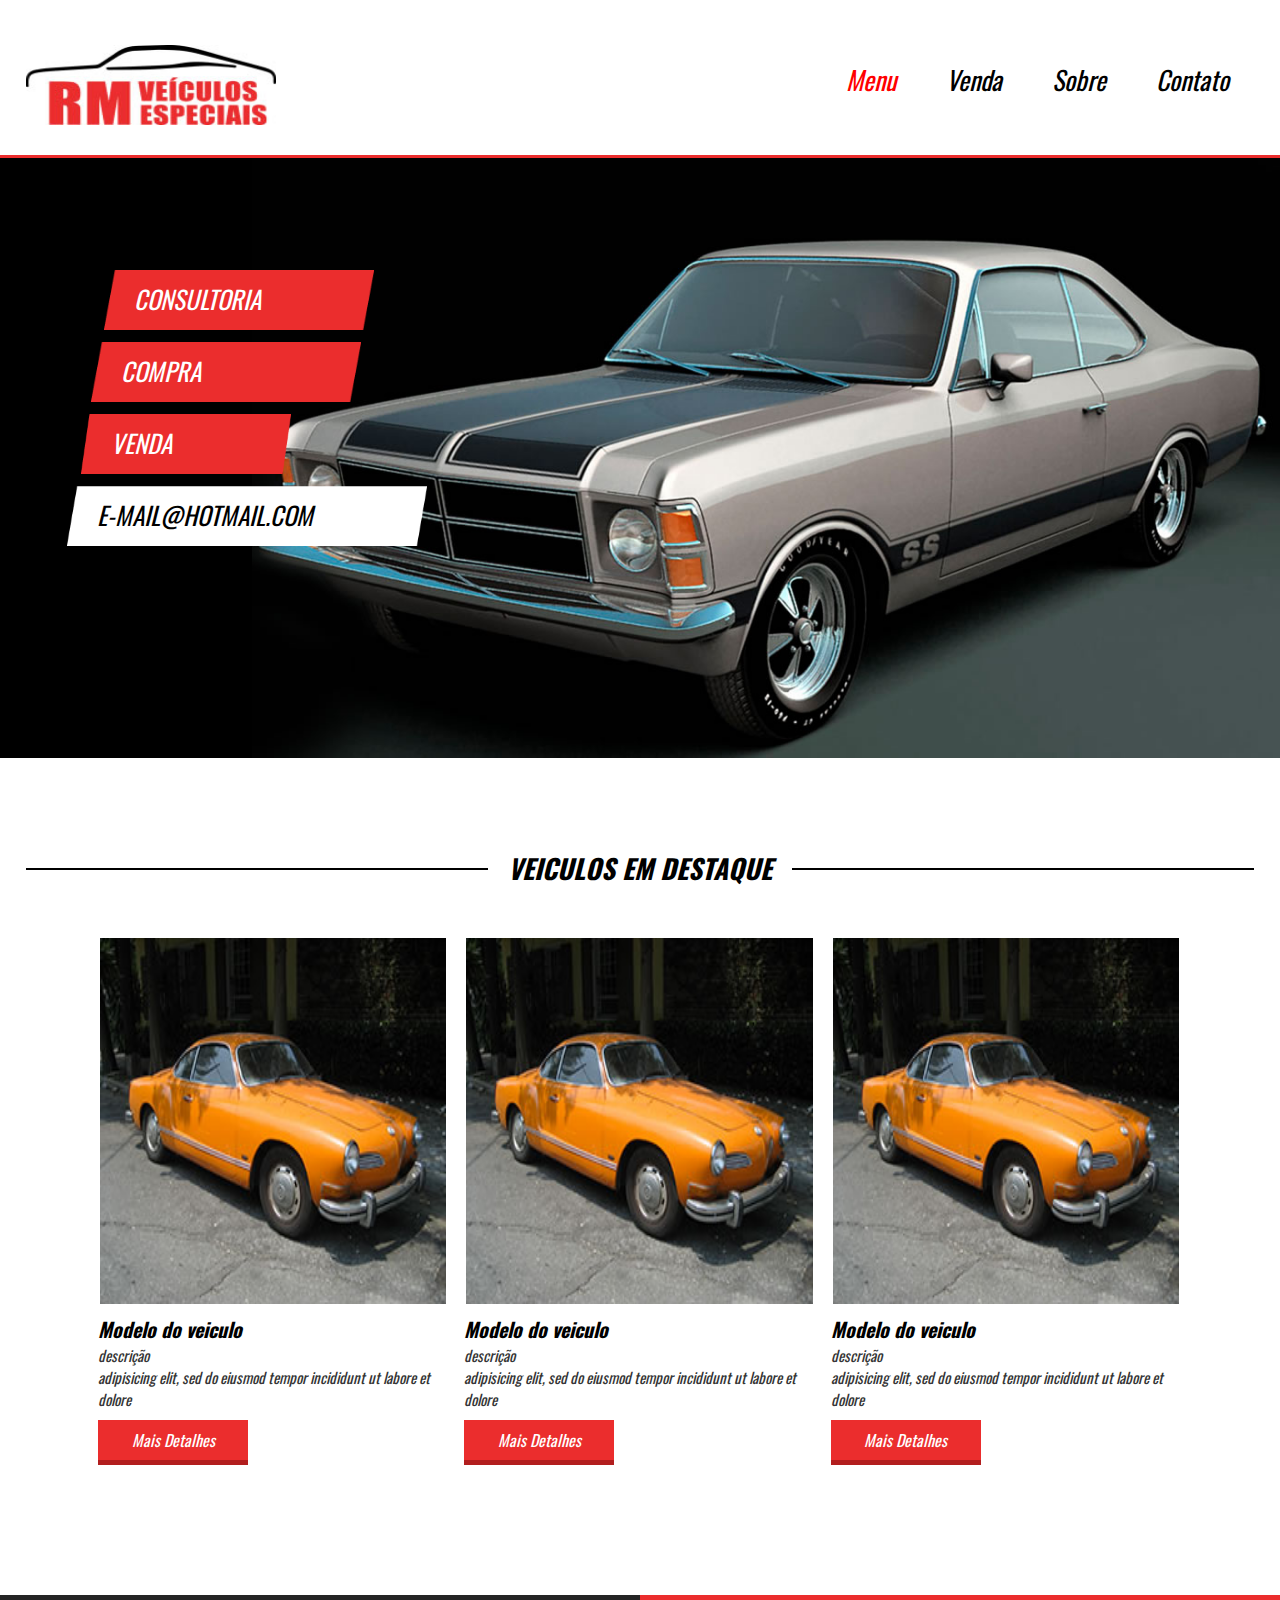
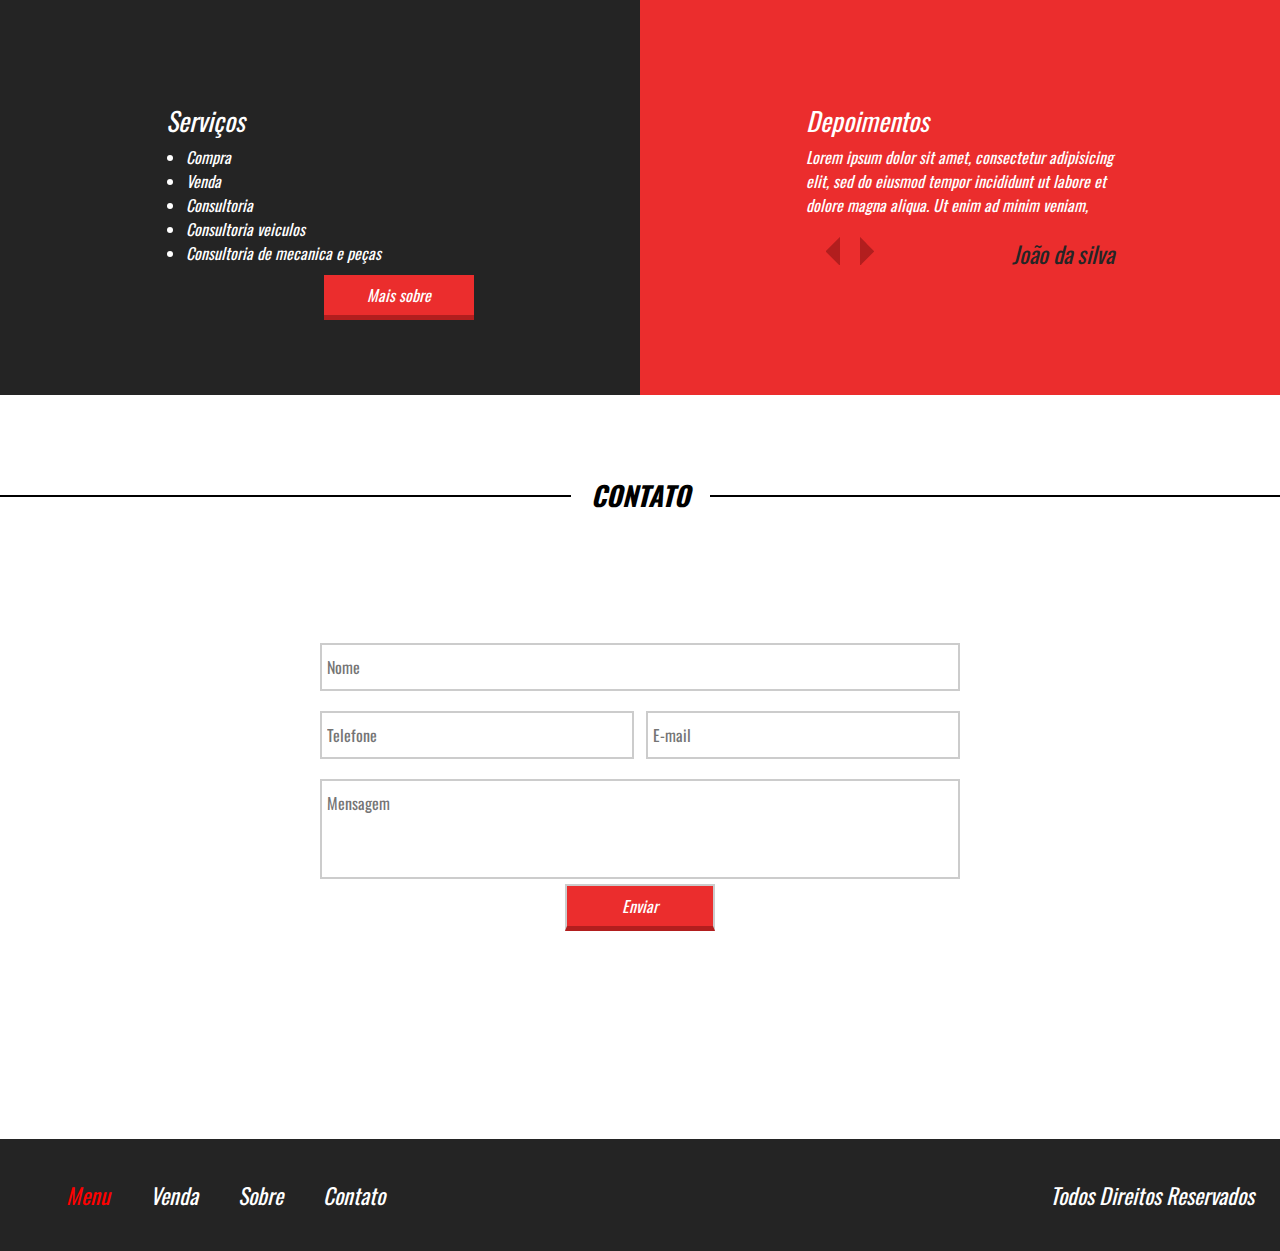
<file: projeto_5/index.html>
<!DOCTYPE html>
<html>
<head>
	<link href="https://fonts.googleapis.com/css2?family=Oswald:wght@400;500&display=swap" rel="stylesheet">
	<meta name="viewport" content="width=device-width, initial-scale=1">
	<link href="css/styler.css" type="text/css" rel="stylesheet">
	<title>Projeto_05</title>
</head>
<body>
	<header>
		<div class="container">
			<div class="logo_img"
		>		<img src="imagens/logo.jpg">
			</div><!--logo_img-->

			<nav class="desktop">
				<ul>
					<li ><a style="color: red;" href="#">Menu</a></li>
					<li><a href="vendas.html"> Venda</a></li>
					<li><a href="#">Sobre</a></li>
					<li><a href="#">Contato</a></li>
				</ul>
			</nav><!--desktop-->

			<nav class="mobile">
				<ul>
					<li ><a style="color: red;" href="#">Menu</a></li>
					<li><a href="vendas.html"> Venda</a></li>
					<li><a href="#">Sobre</a></li>
					<li><a href="#">Contato</a></li>
				</ul>
			</nav><!--mobile-->
		</div><!--container-->
		<div class="clear"></div>
	</header>

	<section class="banner">
		<div class="container">
		<div class="text-banner">
			<div class="text-banner-single">
				Consultoria
			</div><!--text-banner-single-->
			<div class="text-banner-single">
				Compra
			</div><!--text-banner-single-->
			<div class="text-banner-single">
				Venda
			</div><!--text-banner-single-->	
			<div class="text-banner-single">
				E-mail@hotmail.com
			</div><!--text-banner-single-->				
		</div><!--text-banner-->
		</div><!--Container-->
	</section><!--banner-->

	<section class="veiculo-destaque">
		<div class="line-titulo">
			<div class="line"></div>
			<h2>Veiculos em destaque</h2>
		</div><!--line-titulo-->
		<div class="container">

			<div class="vitrine-destaque">
				<div class="carro-img" style="background-image: url('imagens/carro1.jpg');"></div>
				<div class="info-carro">
					<h2>Modelo do veiculo</h2>
					<p> descrição <br/> adipisicing elit, sed do eiusmod
					tempor incididunt ut labore et dolore </p>
					<a href="">Mais Detalhes</a>
				</div><!--info=carro-->
			</div><!--vitrine-destaque-->

			<div class="vitrine-destaque">
				<div class="carro-img" style="background-image: url('imagens/carro1.jpg');"></div>
				<div class="info-carro">
					<h2>Modelo do veiculo</h2>
					<p> descrição <br/> adipisicing elit, sed do eiusmod
					tempor incididunt ut labore et dolore </p>
					<a href="">Mais Detalhes</a>
				</div><!--info=carro-->
			</div><!--vitrine-destaque-->

			<div class="vitrine-destaque">
				<div class="carro-img" style="background-image: url('imagens/carro1.jpg');"></div>
				<div class="info-carro">
					<h2>Modelo do veiculo</h2>
					<p> descrição <br/> adipisicing elit, sed do eiusmod
					tempor incididunt ut labore et dolore </p>
					<a href="">Mais Detalhes</a>
				</div><!--info=carro-->
			</div><!--vitrine-destaque-->
			<div class="clear"></div>

		</div><!--container-->
	</section><!--veiquelos-destque-->

	<section class="servicos-descricao">
		<div class="hef1">
			<div class="hef1-wraper">
				<h2>Serviços</h2>
				<ul>
					<li>Compra</li>
					<li>Venda</li>
					<li>Consultoria</li>
					<li>Consultoria veiculos</li>
					<li>Consultoria de mecanica e peças</li>
				</ul>
				<a href="">Mais sobre</a>
			</div><!--hef1-wraper-->			
		</div><!--hef1-->

		<div class="hef2">
			<div class="hef2-wraper">
				<h2>Depoimentos</h2>
				<p>Lorem ipsum dolor sit amet, consectetur adipisicing elit, sed do eiusmod
				tempor incididunt ut labore et dolore magna aliqua. Ut enim ad minim veniam,
				</p>
				<div class="navegacao">
					<img src="imagens/arrow-left.png">
					<img src="imagens/arrow-right.png">
				</div><!--navegacao-->
				<div class="nome-depoimento">
					João da silva
				</div><!--nome-depoimento-->
			</div><!--hef2-wraper-->			
		</div><!--hef2-->
		<div class="clear"></div>
	</section><!--servocos-descricao-->

	<section class="contato">
		<div class="line-titulo">
			<div class="line"></div>
			<h2>Contato</h2>
		</div><!--line-titulo-->

		<form>
			<div class="form">
				<input class="input-wraper w100" type="text" name="name" required placeholder="Nome">
				<input class="input-wraper w50" type="text" name="name" required placeholder="E-mail">
				<input class="input-wraper w50" type="text" name="name" required placeholder="Telefone">
				<textarea class="input-wraper w100" required placeholder="Mensagem"></textarea>
				<div class="enviar">
					<input class="input-wraper w100" type="submit" value="Enviar">
				</div>
			</div><!--form-->
			<div class="clear"></div>
		</form>
	</section><!--contato-->

	<footer>
		<div class="container">
			<nav>
				<ul>
					<li ><a style="color: red;" href="#">Menu</a></li>
					<li><a href="vendas.html"> Venda</a></li>
					<li><a href="#">Sobre</a></li>
					<li><a href="#">Contato</a></li>
				</ul>
			</nav>
			<p>Todos Direitos Reservados</p>
			<div class="clear"></div>
		</div><!--container-->
	</footer>

</body>
</html>
</file>
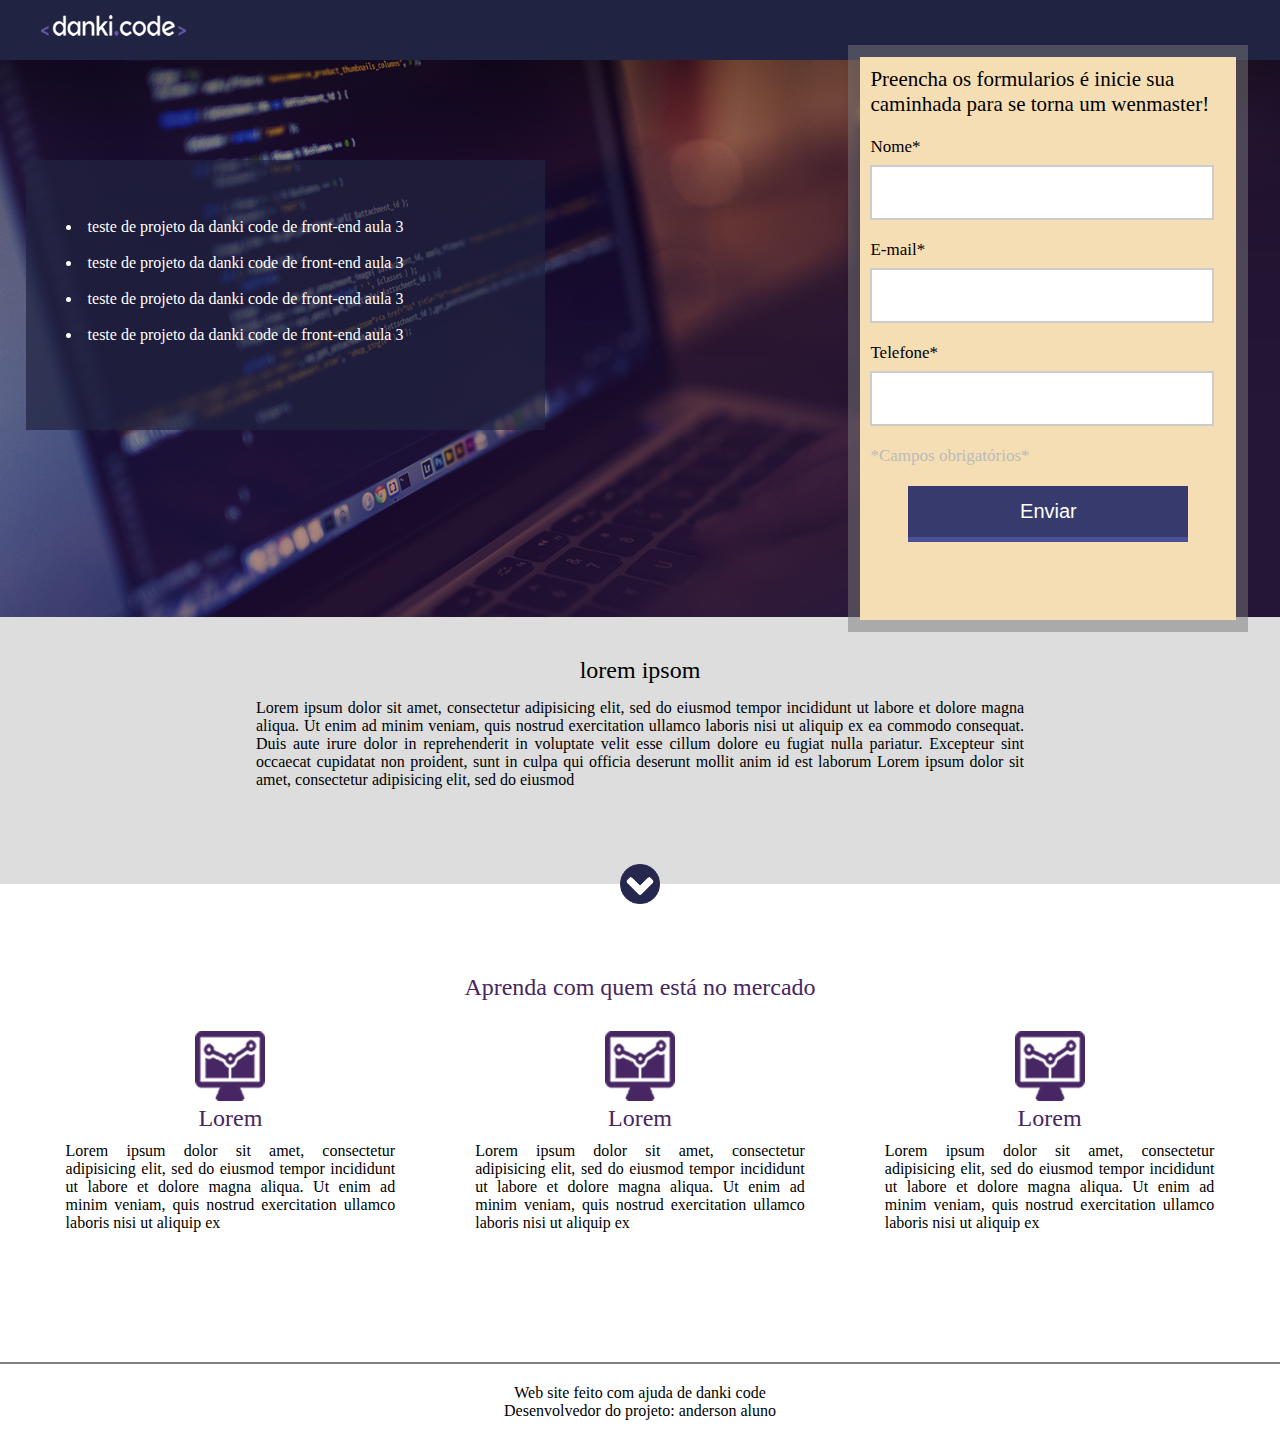
<file: Front-End/projetos/Projeto_01/index.html>
<!Doctype html>
<head>
	<title>Projeto_01</title>
	<link href="css/style.css" rel="stylesheet">
	<meta charset="utf-8">
</head>
<body>
	<div class="header">
			<div class="center">
				<img src="imagens/logo.png">
		    </div>
	</div><!--header-->
	<div class="container-banner">
		<div class="center">

			<div class="container-list">
			 	 <ul>
					<li>teste de projeto da danki code de front-end aula 3</li>
					<li>teste de projeto da danki code de front-end aula 3</li>
					<li>teste de projeto da danki code de front-end aula 3</li>
					<li>teste de projeto da danki code de front-end aula 3</li>
			 	 </ul>
			</div><!--container-list-->
			

		
			<div class="form">
				<h2>Preencha os formularios é inicie sua caminhada para se torna um wenmaster!</h2>
				<form>
					<div class="input-container">
							<span>Nome*</span>
							<input type="text" name="nome" required>
						</div><!--input-container-->

						<div class="input-container">
							<span>E-mail*</span>
							<input type="text" name="nome" required>
						</div><!--input-container-->

						<div class="input-container">
							<span>Telefone*</span>
							<input type="text" name="nome" required>
						</div><!--input-container-->

						<p class="waning">*Campos obrigatórios*</p>

						<div class="input-submit">
							<input type="submit" name="acao" value="Enviar">
					</div><!--input-submit-->
				</form>
				
			</div><!--form--> 
			<div class="clear"></div>
		</div><!--center-->			
	</div><!--container-banner-->

	<div class="container-2">
		<div class="center">
			<h2>lorem ipsom</h2>
			<p>Lorem ipsum dolor sit amet, consectetur adipisicing elit, sed do eiusmod
				tempor incididunt ut labore et dolore magna aliqua. Ut enim ad minim veniam,
				quis nostrud exercitation ullamco laboris nisi ut aliquip ex ea commodo
				consequat. Duis aute irure dolor in reprehenderit in voluptate velit esse
				cillum dolore eu fugiat nulla pariatur. Excepteur sint occaecat cupidatat non
				proident, sunt in culpa qui officia deserunt mollit anim id est laborum
				Lorem ipsum dolor sit amet, consectetur adipisicing elit, sed do eiusmod
			</p>
		</div><!--center-->
		<div class="arrow"></div>
	</div><!--container2-->


	<div class="selection-1">
		<div class="center">
		<h2>Aprenda com quem está no mercado</h2>

			<div class="container-selection">

  				<div class="container-single">
					<div><img src="imagens/icon.png"></div>
					<div class="text-container-single">
						<h2>Lorem</h2>
						<p>Lorem ipsum dolor sit amet, consectetur adipisicing elit, sed do eiusmod
						tempor incididunt ut labore et dolore magna aliqua. Ut enim ad minim veniam,
						quis nostrud exercitation ullamco laboris nisi ut aliquip ex </p>
					</div><!--text-container-single-->
				</div><!--container-single-->

				<div class="container-single">
					<div><img src="imagens/icon.png"></div>
					<div class="text-container-single">
						<h2>Lorem</h2>
						<p>Lorem ipsum dolor sit amet, consectetur adipisicing elit, sed do eiusmod
						tempor incididunt ut labore et dolore magna aliqua. Ut enim ad minim veniam,
						quis nostrud exercitation ullamco laboris nisi ut aliquip ex </p>
					</div><!--text-container-single-->
				</div><!--container-single-->

				<div class="container-single">
					<div><img src="imagens/icon.png"></div>
					<div class="text-container-single">
						<h2>Lorem</h2>
						<p>Lorem ipsum dolor sit amet, consectetur adipisicing elit, sed do eiusmod
						tempor incididunt ut labore et dolore magna aliqua. Ut enim ad minim veniam,
						quis nostrud exercitation ullamco laboris nisi ut aliquip ex </p>
					</div><!--text-container-single-->
				</div><!--container-single-->
				<div class="clear"></div>
			</div><!--container-selection-->
		</div><!--center-->	
	</div><!--selection-1-->
	<div class="flooter">
		<p>Web site feito com ajuda de danki code </p>
		<p>Desenvolvedor do projeto: anderson aluno </p>


	</div><!--flooter-->
</body>

</html
</file>
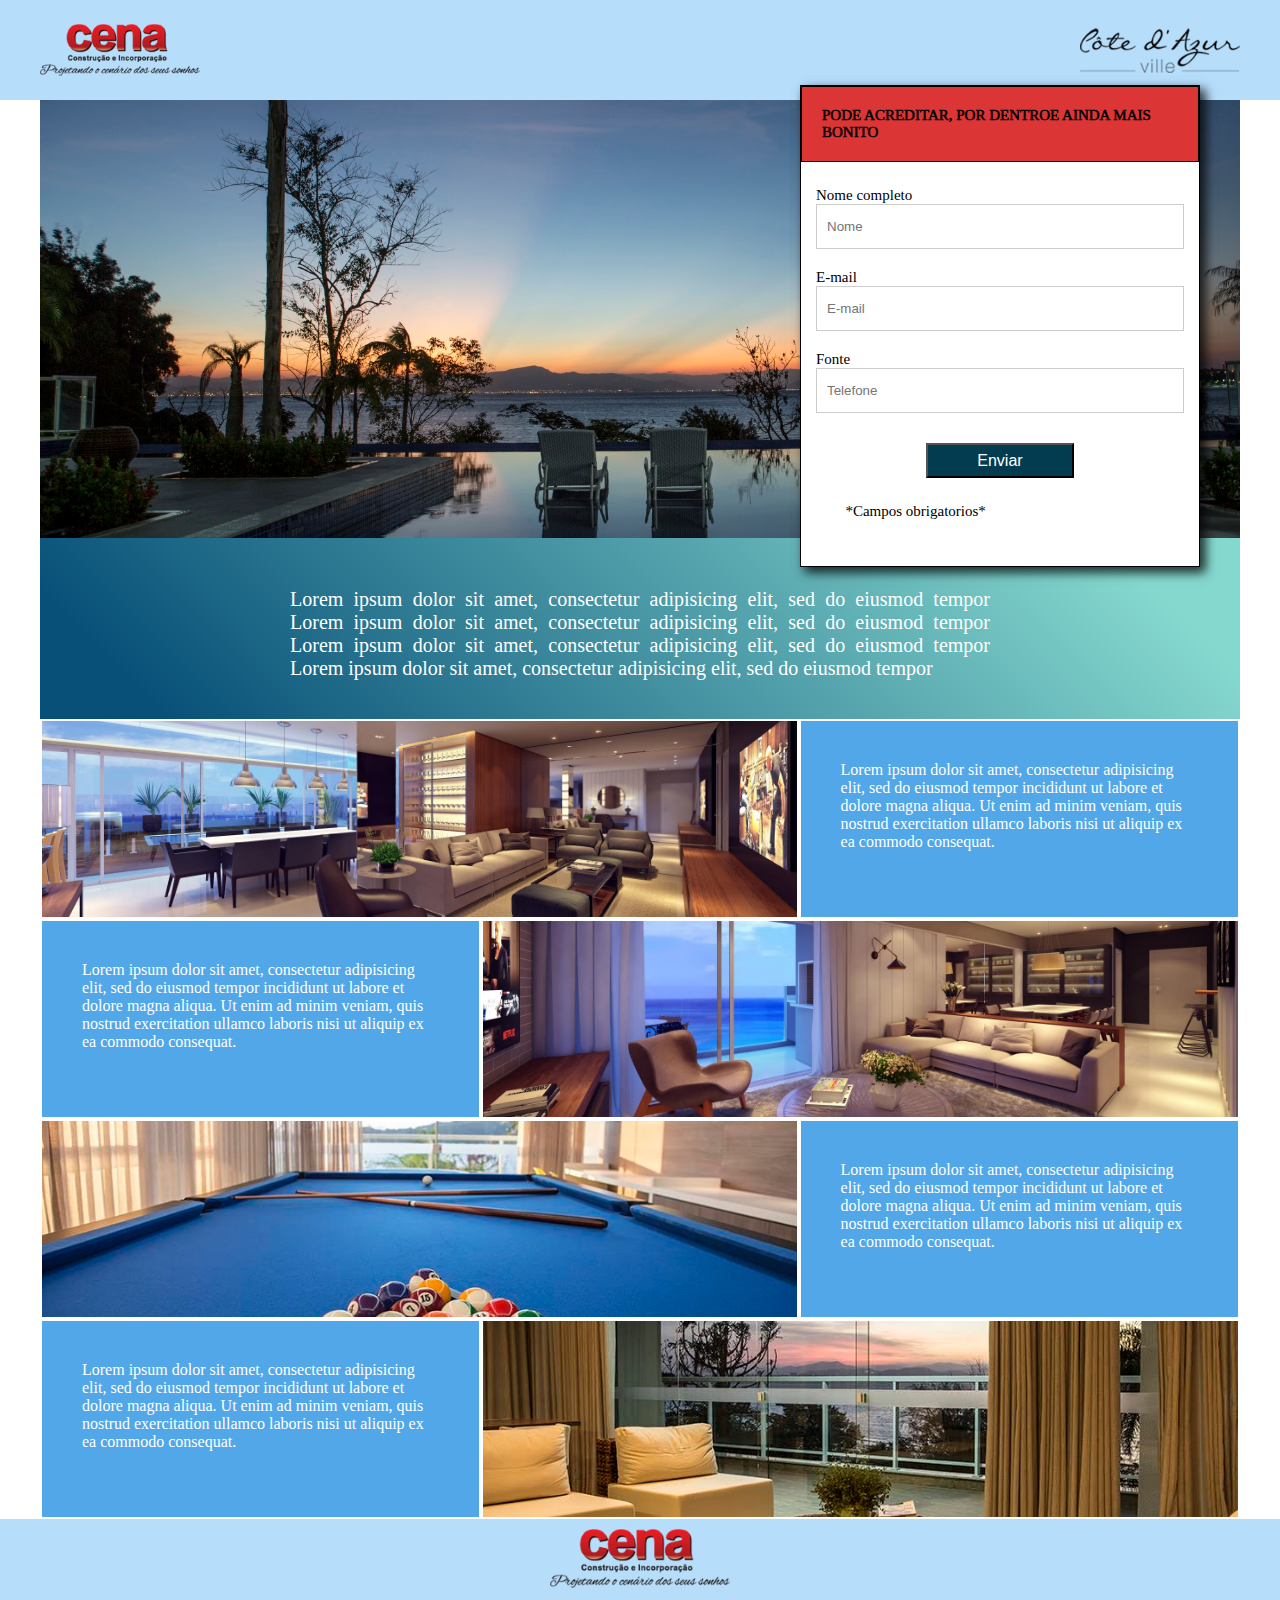
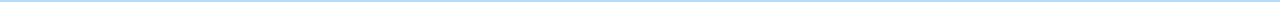
<file: Front-End/projetos/projeto_02/index.html>
<!DOCTYPE html>
<html>
   <head>
      <meta charset="utf-8">
      <meta name="viewport" content="width=device-width, initial-scale=1">
      <meta name="description" content="">
      <meta name="author" content="anderson">
      <link href="css/style.css" rel="stylesheet" type="text/css">
      <title>projeto2</title>
   </head>
   <body>
      <header>
         <div class="container">
            <div>
               <div class="logo-1"></div>
               <!--logo-1-->
            </div>
            <div>
               <div class="logo-2"></div>
               <!--logo-2-->
            </div>
            <div class="clear"></div>
         </div>
      </header>
      <section class="cover-form">
         <div class="container bg">
            <div class="form-container">
               <h2>PODE ACREDITAR, POR DENTROE AINDA MAIS BONITO</h2>
               <form>
                  <div class="form-wraper">
                     <p>Nome completo</p>
                     <input type="text" name="nome" required placeholder="Nome">
                  </div><!--form-wraper-->
                  <div class="form-wraper">
                     <p>E-mail</p>
                     <input type="text" name="email" required placeholder="E-mail">
                  </div><!--form-wraper-->
                  <div class="form-wraper">
                     <p>Fonte</p>
                        <input type="text" name="telefone" required placeholder="Telefone">
                  </div><!--form-wraper-->
                  <div class="form-wraper">
                     <input type="submit" name="nome" value="Enviar">
                     <p id="c-obri">*Campos obrigatorios*</p>
                  </div>
               </form>
            </div>
            <!--form-container-->
         </div>
         <!--container bg-->
      </section>
      <!--cover-form-->
      <section class="chamada">
         <h2>Lorem ipsum dolor sit amet, consectetur adipisicing elit, sed do eiusmod
            tempor Lorem ipsum dolor sit amet, consectetur adipisicing elit, sed do eiusmod
            tempor Lorem ipsum dolor sit amet, consectetur adipisicing elit, sed do eiusmod
            tempor Lorem ipsum dolor sit amet, consectetur adipisicing elit, sed do eiusmod
            tempor
         </h2>
      </section>
      <!--chamada-->
      <section class="mosaico">
         <div class="container">
         <div class="flex-mosaico">
            <div class="item-1-mosaico" style="order: 1; background-image: url(imagens/mosaico1.jpg);"> </div>
            <!--item-1-mosaico-->
            <div class="item-2-mosaico"
               style="order: 2;">
               <P>Lorem ipsum dolor sit amet, consectetur adipisicing elit, sed do eiusmod
                  tempor incididunt ut labore et dolore magna aliqua. Ut enim ad minim veniam,
                  quis nostrud exercitation ullamco laboris nisi ut aliquip ex ea commodo
                  consequat.
               </P>
            </div><!--item-2-mosaico-->
         </div> <!--flex-mosaico-->
         <div class="flex-mosaico">
            <div class="item-1-mosaico"	style="order:2;
               background-image: url(imagens/mosaico2.jpg);"></div>
            <!--item-1-mosaico-->
            <div class="item-2-mosaico"
               style="order: 1;">
               <P>Lorem ipsum dolor sit amet, consectetur adipisicing elit, sed do eiusmod
                  tempor incididunt ut labore et dolore magna aliqua. Ut enim ad minim veniam,
                  quis nostrud exercitation ullamco laboris nisi ut aliquip ex ea commodo
                  consequat.
               </P>
            </div>
            <!--item-2-mosaico-->
         </div>
         <!--flex-mosaico-->
         <div class="flex-mosaico">
            <div class="item-1-mosaico"	style="order: 1; background-image: url(imagens/mosaico3.jpg);"></div>
            <!--item-1-mosaico-->
            <div class="item-2-mosaico"
               style="order: 2;">
               <P>Lorem ipsum dolor sit amet, consectetur adipisicing elit, sed do eiusmod
                  tempor incididunt ut labore et dolore magna aliqua. Ut enim ad minim veniam,
                  quis nostrud exercitation ullamco laboris nisi ut aliquip ex ea commodo
                  consequat.
               </P>
            </div>
            <!--item-2-mosaico-->
         </div>
         <!--flex-mosaico-->
         <div class="flex-mosaico">
            <div class="item-1-mosaico"	style="order: 2; background-image: url(imagens/mosaico4.jpg);"></div>
            <!--item-1-mosaico-->
            <div class="item-2-mosaico"
               style="order: 1;">
               <P>Lorem ipsum dolor sit amet, consectetur adipisicing elit, sed do eiusmod
                  tempor incididunt ut labore et dolore magna aliqua. Ut enim ad minim veniam,
                  quis nostrud exercitation ullamco laboris nisi ut aliquip ex ea commodo
                  consequat.
               </P>
            </div>
            <!--item-2-mosaico-->
         </div>
         <!--flex-mosaico-->
   
         </div><!--container-->
      </section> <!-- Fecha a tag da seção -->
      <footer>
         <div class="container">
            <img src="imagens/logo1.png" />
         </div><!--container-->
      </footer>
   </body>
</html>
</file>
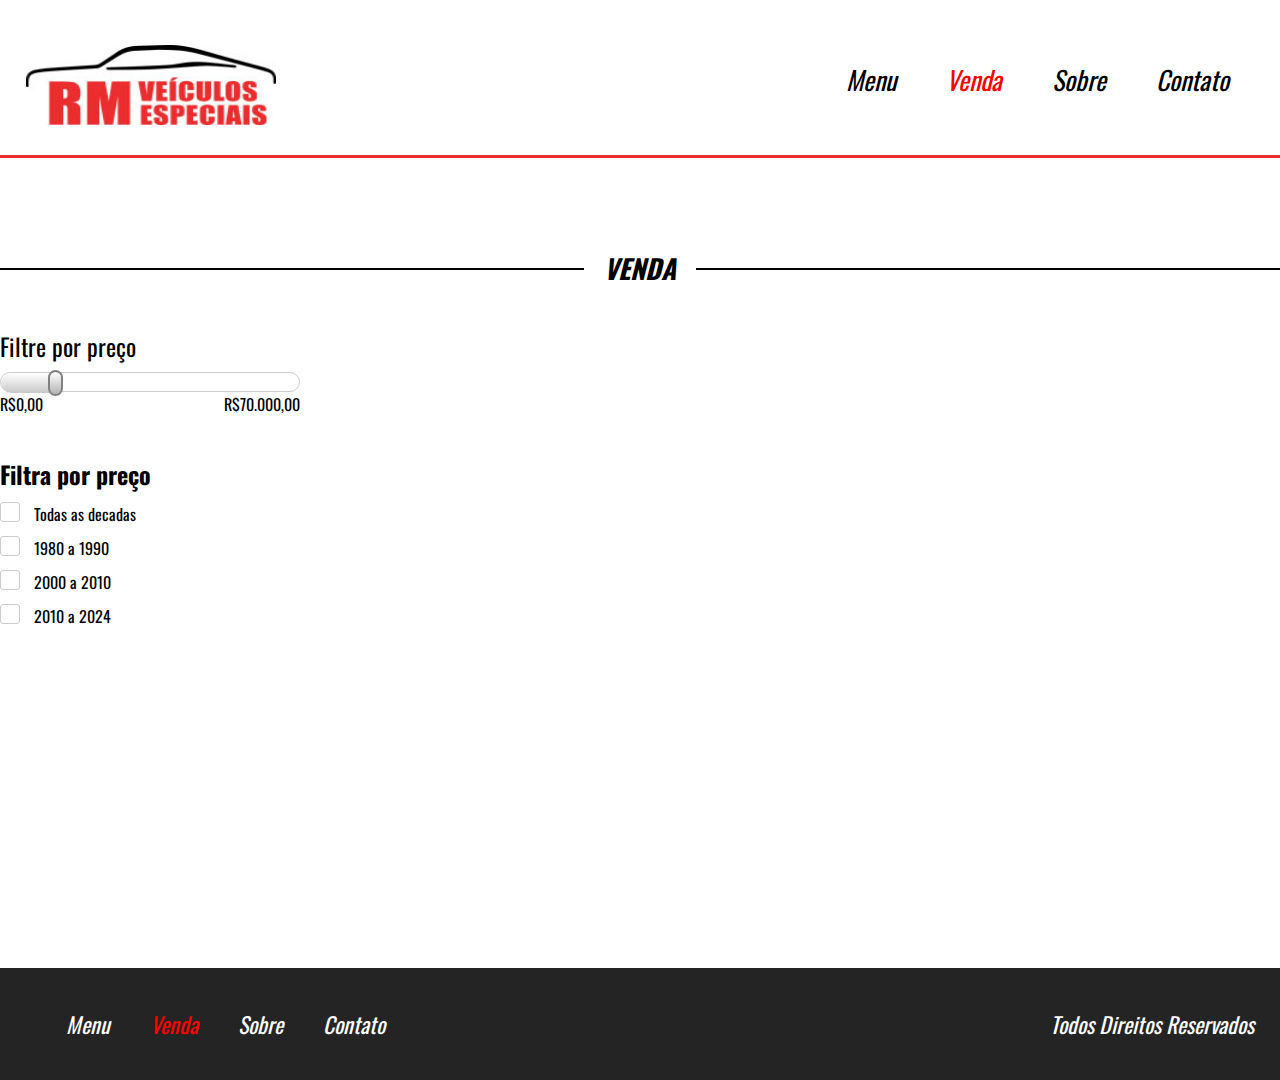
<file: projeto_5/vendas.html>
<!DOCTYPE html>
<html>
<head>
	<link href="https://fonts.googleapis.com/css2?family=Oswald:wght@400;500&display=swap" rel="stylesheet">
	<meta name="viewport" content="width=device-width, initial-scale=1">
	<link href="css/styler.css" type="text/css" rel="stylesheet">
	<title>Projeto_05</title>
</head>
<body>
	<header>
		<div class="container">
			<div class="logo_img"
		>		<img src="imagens/logo.jpg">
			</div><!--logo_img-->

			<nav class="desktop">
				<ul>
					<li ><a href="index.html">Menu</a></li>
					<li><a style="color: red;" href="vendas.html">Venda</a></li>
					<li><a href="#">Sobre</a></li>
					<li><a href="#">Contato</a></li>
				</ul>
			</nav><!--desktop-->

			<nav class="mobile">
				<ul>
					<li ><a href="index.html">Menu</a></li>
					<li><a style="color: red;" href="vendas.html"> Venda</a></li>
					<li><a href="#">Sobre</a></li>
					<li><a href="#">Contato</a></li>
				</ul>
			</nav><!--mobile-->
		</div><!--container-->
		<div class="clear"></div>
	</header>

	<section class="venda">
		<div class="line-titulo">
			<div class="line"></div>
			<h2>Venda</h2>
		</div><!--line-titulo-->

		<div class="content-venda">
			<div class="container">
				<div class="sidebar">
					<div class="search1">
						<h2>Filtre por preço</h2>
						<div class="barra-preco">
							<div class="barra-preco-fill"></div><!--barra-preco-fill-->
							<div class="pointer-barra"></div><!--pointer-barra-->
						</div><!--barra-preco-->
						<div class="valor-pesquisa">
							<p class="valor-min">R$0,00</p>
							<p class="valor-max">R$70.000,00</p>
						</div><!--valor-pesquisa-->
						<div class="clear"></div>
					</div><!--search1-->
					<div class="search2">
						<h2>Filtra por preço</h2>
						<form>
							<div class="form-venda-wraper">
								<input type="checkbox" id="item1">
								<label for="item1">
									<div class="circle"></div>
								</label>
								<span>Todas as decadas</span>
							</div><!-- -->

							<div class="form-venda-wraper">
								<input type="checkbox" id="item2">
								<label for="item2">
									<div class="circle"></div>
								</label>
								<span>1980 a 1990</span>
							</div><!-- -->

							<div class="form-venda-wraper">
								<input type="checkbox" id="item3">
								<label for="item3">
									<div class="circle"></div>
								</label>
								<span>2000 a 2010</span>
							</div><!-- -->

							<div class="form-venda-wraper">
								<input type="checkbox" id="item4">
								<label for="item4">
									<div class="circle"></div>
								</label>
								<span>2010 a 2024</span>
							</div><!-- -->
						</form>
					</div><!--search2-->
				</div><!--sidebar-->
			</div><!--container-->
		</div><!--content-vendas-->
	</section>

	<footer>
		<div class="container">
			<nav>
				<ul>
					<li ><a href="index.html">Menu</a></li>
					<li><a style="color: red;" href="vendas.html"> Venda</a></li>
					<li><a href="#">Sobre</a></li>
					<li><a href="#">Contato</a></li>
				</ul>
			</nav>
			<p>Todos Direitos Reservados</p>
			<div class="clear"></div>
		</div><!--container-->
	</footer>

</body>
</html>
</file>
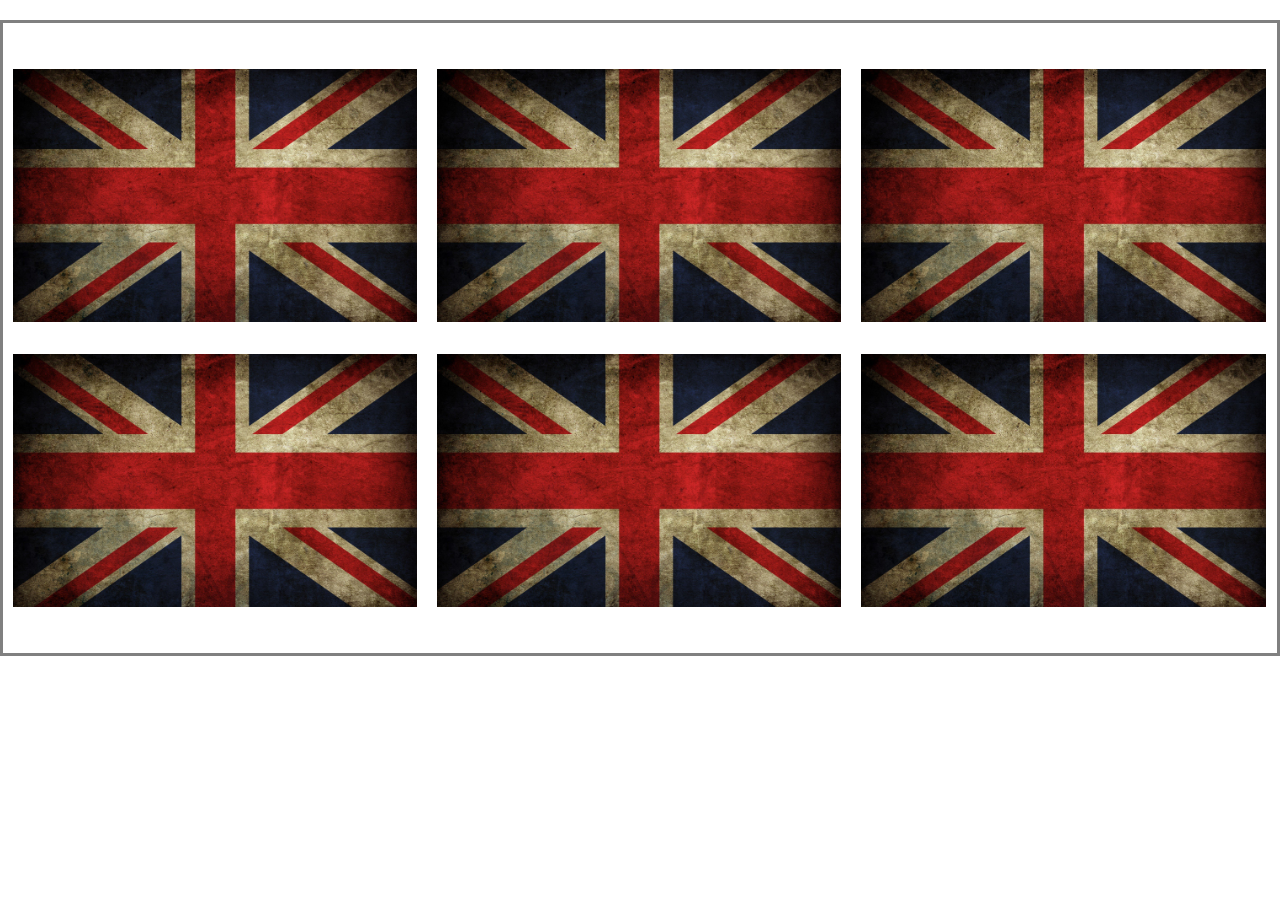
<file: Front-End/projetos/projeto galeria/galeria.html>
<!DOCTYPE html>
<html>
<head>
    <meta charset="utf-8">
    <meta name="viewport" content="width=device-width, initial-scale=1">
    <title >Galareia Responsivo</title>
    <link rel="stylesheet" type="text/css" href="css/style.css">


</head>
<body>
   <div class="container">

      <div class="img-wapher">
          <div style=" background-image: url('imagens/img.jpg'); " class="img"> </div>
      </div><!--img-wapher-->

      <div class="img-wapher">
          <div style=" background-image: url('imagens/img.jpg'); " class="img"> </div>
      </div><!--img-wapher-->

      <div class="img-wapher">
          <div style=" background-image: url('imagens/img.jpg'); " class="img"> </div>
      </div><!--img-wapher-->

      <div class="img-wapher">
          <div style=" background-image: url('imagens/img.jpg'); " class="img"> </div>
      </div><!--img-wapher-->

      <div class="img-wapher">
          <div style=" background-image: url('imagens/img.jpg'); " class="img"> </div>
      </div><!--img-wapher-->

      <div class="img-wapher">
          <div style=" background-image: url('imagens/img.jpg'); " class="img"> </div>
      </div><!--img-wapher-->









      
      
      <div class="clear"></div>
   </div><!--container-->

</body>
</html>
</file>
<file: projeto_5/css/styler.css>
*{
	margin: 0;
	padding: 0;
	box-sizing: border-box;
	font-family: 'Oswald', sans-serif;

}
html, body{
	height: 100%;
}
.clear{
	clear: both;
}


.container{
	width: 100%;
	max-width: 1380px;
	margin: 0 auto;
	background-color: ;
}

/*header*/

header{
	border-bottom: 3px solid #EB2D2D;
	padding: 30px 2%;
}

header .logo_img img{
	float: left;
	width: 250px;
	height: 80px;

	background-color: gray;
	margin-top: 15px;
}

header nav.desktop{
	margin-top:30px;
	background-color: ;
	float: right;
}

header nav.mobile{
	display: none;
	margin-top: 40px;
	float: right;
	width: 35px;
	height: 35px;
	background-image: url('../imagens/icon_menu.png');
	background-size: 100% 100%;
	background-repeat: no-repeat;
	background-position: center;
	cursor:pointer ;
}
header nav.mobile ul{
	display: none;
	width: 100%;
	background-color: white;
	text-align: center;
	position: absolute;
	top:98px;
	left: 0;
	z-index: 999;
}
header nav.mobile li{
	font-size:26px ;
	padding: 20px 0;
	font-style: italic;


}
header nav.mobile a{
	text-decoration: none;
	color: black;
}

header nav.desktop ul{
	list-style-type: none;
}
header nav.desktop ul li{
	float: left;
	font-size:26px ;
	padding: 0 25px;
	font-style: italic;
}

header nav.desktop ul li a{
	text-decoration: none;
	color: black;
}

/*######*/

/*banner*/

section.banner{
	width: 100%;
	height: 100vw;
	min-height: 600px;
	max-height: 600px;
	background-image: url('../imagens/bg.jpg');
	background-repeat: no-repeat;
	background-size: contain;
	background-position: right bottom;
	background-color: black;

}
/*#####*/

/*menu banner*/

.text-banner{
	padding: 100px;
}
.text-banner-single{
	font-style: italic	;
	text-transform: uppercase;
	padding: 10px 30px ;
	width: 360px;
	height: 60px;
	background-image: url('../imagens/box-text.png');
	background-size: 100% 100%;
	margin-top: 12px;
	color: white;
	font-size: 25px;
	cursor: pointer;
}
.text-banner-single:nth-of-type(1){
	width: 	270px;
	position: relative;
	left: 4px;
}
.text-banner-single:nth-of-type(2){
	width: 	270px;
	position: relative;
	left: -9px;
}
.text-banner-single:nth-of-type(3){
	width: 	210px;
	position: 	relative;
	left: -19px;
}
.text-banner-single:nth-of-type(4){
	width: 	360px;
	background-image: url('../imagens/box-white-text.png');
	color: black;
	position: relative;
	left: -33px;
	
}

.line-titulo{
 	position: relative;
	text-align: center;
	width: 100%;
	max-width: 1400px;
	margin: 0 auto;
}

.line{
	position: absolute;
	top: 20px;
	height: 2px;
	width: 100%;
	background-color: black;
}

.line-titulo h2{
	position: relative;
	padding: 0 20px;
	text-align: center;
	display: inline-block;
	background-color: white;
	font-size: 27px;
	font-style: italic;
	text-transform: uppercase;
}

section.veiculo-destaque{
	padding: 90px 2%;
}

.vitrine-destaque{
	float: 	left;
	width: 33.3%;
	padding: ;

}

section.veiculo-destaque .container{
	width: 	100%;
	max-width: 1100px;
	padding: 40px 0;
}
.vitrine-destaque .carro-img{
	width: 	100%;
	padding-top: 100%;
	border: 10px solid white;
	background-size: 	100% 100%;
}
.vitrine-destaque h2{
	padding-left: 8px;
	color: black;
	font-style: italic;
	font-size: 	20px;
}

.vitrine-destaque p{
	padding-left: 8px;
	font-size: 	15px;
	color: #353535;
	font-style: italic;
}

.vitrine-destaque a{
	text-decoration: none;
	display: block;
	text-align: center;
	margin-top: 10px;
	margin-left: 8px;
	font-style: italic	;
	font-weight: ;
	color: white;
	width: 	150px;
	line-height: 40px;
	background-color: #EB2D2D;
	border-bottom: 	5px solid #B21E1E ;

}
/*######*/

section.servicos-descricao{
	display: flex;
	color: white;
	font-style: italic;
}
section.servicos-descricao .hef1{
	
	width: 50%;
	background-color: #242424;
	height: 400px;

}

section.servicos-descricao .hef1-wraper,
section.servicos-descricao .hef2-wraper{
	box-sizing: border-box;
	width: 48%;
	padding: 10px 0;
	background-color: ;
	margin: 15% auto;
	display: block;
}

section.servicos-descricao h2{
	font-size: 26px;
	font-weight: normal;
	margin-bottom: 5px;
}
section.servicos-descricao ul{
	margin-left: 20px;
}

section.servicos-descricao .hef2{
	
	width: 50%;
	background-color: #EB2D2D;
	height: 400px;

}
section.servicos-descricao .hef1 a{
	display: block;
	text-decoration: none;
	text-align: center;
	font-style: italic	;
	color: white;
	width: 	150px;
	line-height: 40px;
	background-color: #EB2D2D;
	border-bottom: 	5px solid #B21E1E ;
	float: right;
	margin-top: 10px;
}

.navegacao img{
	cursor: pointer;
	margin-top: 20px;
	float: left;
	margin-left: 20px;
}

.nome-depoimento{
	margin-top: 20px;
	float: right;
	font-size: 23px;
	color: #252525;
}

section.contato{
	padding: 80px 0;

}

form input, textarea{
	font-size: 16px;
}

.form{
	text-align: center;
	width: 50%;
	padding: 10% 0;
	margin:0 auto;
}
.w100{
	border: 2px solid #ccc;
	padding: 10px 5px;
	width: 100%;
}
textarea{
	height: 100px;
	resize: none;
}
.w50{
	float: left;
	border: 2px solid #ccc;
	margin: 20px 0;
	padding: 10px 5px;
	width: 49%;

}

.w50:nth-of-type(2){
	float: right;
}

 input[type=submit]{
 	font-style: italic;
 	font-size: 16px;
 }
form input[type=submit]{
	text-align: center;
	font-style: italic	;
	color: white;
	width: 100%;
	max-width: 	150px;
	line-height: 20px;
	background-color: #EB2D2D;
	border-bottom: 	5px solid #B21E1E ;
	margin: 0 auto;
	display: inline-block;
}	

footer{
	width: 100%;
	padding: 40px 2%;
	background-color: #242424;
}

footer nav ul{
	display: inline-block;
	float: left;
}

footer nav ul li{
	display: inline-block;
	float: left;
	margin-left: 40px;
}

footer nav a{
	color: white;
	text-decoration: none;
	font-size: 22px;
	font-style: italic;
}
footer p{
	float:right;
	color: white;
	font-style: italic;
	font-size: 22px;

}
section.venda{
	padding:  90px 0;
	min-height: 90%;
}
.content-venda{
	margin-top: 40px;
}

.sidebar{
	float: left;
	width: 30%;

}

.search1 h2{
	color: black;
	font-weight: normal;
	font-size: 24px;
}

.search1 {
	width: 300px;
}

.search1 .barra-preco{
	width: 100%;
	height: 20px;
	background-color: ;
	margin-top: 8px;
	border: 1px solid #ccc;
	position: relative;
	border-radius: 20px;
}

.barra-preco-fill{
	width: 20%;
	height: 20px;
	position: absolute;
	top: 0;
	left: 0;
	background:linear-gradient(to bottom, rgb(255,255,255), rgb(200,200,200));
	border-radius: 20px;
}

.pointer-barra{
	width: 15px;
	height: 26px;
	position: absolute;
	top: -3px;
	left: calc(20% - 13px);
	cursor: pointer;
	background:linear-gradient(to bottom, rgb(255,255,255), rgb(180,180,180));
	border-radius: 20px;
	border: 2px solid gray;
}

.valor-pesquisa{
	white:100%;
	background-color: red;
}
.valor-min{
	float: left;
}
.valor-max{
	float: right;
}

.search2{
	margin-top: 40px;
}

.form-venda-wraper{
	margin-top: 10px;
}

.form-venda-wraper input[type=checkbox]{
	display: none;
}

.form-venda-wraper label{
	width: 20px;
	height: 20px;
	display: inline-block;
	border: 1px solid #ccc;
	border-radius: 3px;
	vertical-align: top;
	cursor: pointer;
	position: relative;
}

.circle{
	display: none;
	width: 8px;
	height: 8px;
	position: absolute;
	top: 6px;
	left: 6px;
	border-radius: 4px;
	background-color: black;
}

.form-venda-wraper input[type=checkbox]:checked + label > .circle{
	display: block;

}
.form-venda-wraper span{
	padding: 0 10px;
	display: inline-block;
	vertical-align: top;
}


@media screen and (max-width:1024px){

	header nav.mobile{
		display: block;
	}

		nav.desktop{
		display:none ;
	}

	section.banner{
		background-size: 100% 100%;
		background-position: button;
		height: 70vw;
		min-height: 390px;
		background-color: white;
		margin-top: 10px;
	}

	header{
		padding: 0px 2%;
	}

	.text-banner{
		padding: 70px 35px;
	}
	.text-banner-single{
		margin-left: 60px;
	}
	
}
@media screen and (max-width:650px){
	footer nav ul{
		display: none;
	}
	footer{
		text-align: center;
	}

	footer p{
		float: none;

	}
}

@media screen and (max-width:560px){

	header nav.desktop{
		display: none;
	}
	
	section.banner{
		min-height: 290px;
		background-color: white;
	}	
}

@media screen and (max-width: 580px){
		/*menu banner*/
	.text-banner{
		padding: 70px 30px;
	}
	.text-banner-single{
		padding: 4px 30px ;
		width: 220px;
		height: 40px;
		font-size: 20px;
		margin-left: 10px;
	}

	.text-banner-single:nth-of-type(1){
		width: 	170px;
		position: 	relative;
		left: -1px;
	}
	.text-banner-single:nth-of-type(2){
		width: 	170px;
		position: 	relative;
		left: -9px;
	}
	.text-banner-single:nth-of-type(3){
		width: 	110px;
		position: 	relative;
		left: -17px;
	}
	.text-banner-single:nth-of-type(4){
		width: 	260px;
		position: 	relative;
		left: -26px;
	}		
		/*######*/
	section.veiculo-destaque .line-titulo h2{
		font-size: 19px;	
	}

	.vitrine-destaque{
		display: inline-block;
		width: 80%;
		float: none;
		margin-top:20px;
	}
	.vitrine-destaque a{
		display: inline-block;
	}

	section.veiculo-destaque .container{
		text-align: center;
		}
	section.servicos-descricao{
		flex-direction: column;
	}
	section.servicos-descricao .hef1,
	section.servicos-descricao .hef2{
		width: 100%;
	}
	section.servicos-descricao .hef1 a{
		text-align: center;
		float: none;

	}
	section.servicos-descricao .hef2-wraper{
		width: 85%;

	}
	.w100{
		text-align: center;
	}
	.w50{
		text-align: center;
	width: 100%;

}
}

@media screen and (max-width: 480px){
	header .logo_img img{
	float: left;
	width: 100%;
	max-width: 155px;
	height: 60px;

}
		/*menu banner*/
	.text-banner{
		padding: 30px 30px;
	}
	.text-banner-single{
		padding: 5px 10px ;
		width: 130px;
		height: 40px;	
		font-size: 17px;
	}
	.text-banner-single:nth-of-type(1){
		width: 100%;
		max-width: 	130px;
	}
	.text-banner-single:nth-of-type(2){
		width: 100%;
		max-width: 	120px;
	}
	.text-banner-single:nth-of-type(3){
		width: 100%;
		max-width: 	100px;
	}
	.text-banner-single:nth-of-type(4){
		width: 100%;
	 	max-width: 	190px;
	}
			/*######*/

	section.banner{
		background-size: 100% 250px;
		background-position: top;
		height: 70vw;
		min-height: 390px;
		background-color: white;
		margin-top: 10px;
		
	}

	section.veiculo-destaque{
		padding: 0px 2%;
		margin-top: -90px;
		}

		.vitrine-destaque{
			width: 100%;
		}
}
</file>
<file: Front-End/projetos/Projeto_01/css/style.css>
*{
  margin: 0;
  padding: 0;
  box-sizing: border-box;
}
html, body{
	height: 100%;

}

	.clear{
		clear: both;
	}

.center{
	max-width: 1280px;
	width: 100%;
	margin: 0 auto;	
}

.header{
	width: 100%;
	padding: 0 2%;
	height: 60px;
	background-color: #212343;

}

.header img{
 margin: 15px;

}
	.container-banner{
    width: 100%;
    padding: 0 2%;
    height: 557px;
		background-image: url('../imagens/header_bg.png');
		background-size: cover;
		background-position: center;
	}
	.container-banner > .center{
		height: 100%;
	}

	.form{	
		margin: 	0 6px;
		padding: 10px;
		width: 400px;
		height: calc(100% + 30px);	
		float: right;
		position: relative;
		top: -15px;
		border-width: 12px ;
		border-color: rgba(120, 120, 120, 0.5);
		border-style: solid ;
		background-color: wheat;
	  background-clip: padding-box;
		
	

	}

	.form h2{ 
		font-weight: normal;
		font-size: 21px;
		color: #99999;
	}

.input-container{
  margin-top: 20px;
}
  
  .input-container span{
	display: inline-block;
	width: 100%;
	color: #BBBBB;
	font-size: 17px;
}
  .form p{
  	display: inline-block;
		font-size: 17px;
		width: 100%;
		color:#BBBBBB;
  	margin: 20px 0;
  }
  .input-container input[type=text]{
	margin-top: 8px;
	width: 344px;
	height: 55px;
	border: 2px solid #ccc;
}
.form .input-submit{ 
	text-align: center;

}

.form input[type=submit]{
	color: white;
	font-size: 20px;
	width: 280px;
	height: 56px;
	display: inline-block;
	background-color: #363A6D;
	border-left: 0;
	border-right: 0;
	border-top: 0;	
	cursor: pointer;
	border-bottom: 5px solid #4A5097;
}

	
.form input[type=submit]:hover{
	background-color: #323650;
}
  .container-list{
  	padding: 40px;
  	margin-top: 100px;
  	float: left;
  	width: 519px;
  	height: 270px;
  	background-color: rgba(33,35,64,0.7);
  }

.container-list ul{ 
	list-style-position: inside;
}

.container-list ul li{
	color: white;
	margin-top: 18px;
}
 

 .container-2 {
 	padding: 40px 2%;
 	background-color: #ddd;
 	text-align: center;

 }

  .container-2 h2{
   	font-weight: normal;
  }

  .container-2 p{
  	width: 100%;
  	max-width: 768px;
  	margin: 15px 0;
    display: inline-block;
    text-align: justify;	

  }
  .arrow{
  	position: relative;
  	top: 60px;
  	left: 50%;
  	margin-left: -20px;
  	background-image: url('../imagens/arrow.png');
  	width: 40px;
  	height: 40px;
  	background-size: 100% 100%;
  	background-repeat: no-repeat;
  }

   .selection-1 {
   	padding: 90px 2%;
  
  }

  .selection-1 h2{
  	text-align: center;
  	color: #462663;
  	font-weight: normal;
  }
  .container-section{
	margin-top:40px;
	text-align: center;
}

.container-single{
	float: left;
	width: 33.333%;
  padding:30px;
  text-align: 	center	;
}

 .container-single p{
 	text-align: justify;
	display: inline-block;	
 	padding:10px;

 }
 .container-single img{
	width:70px;
	text-align: 	center;
}

.flooter{
	text-align: center	;
	border-top: 2px solid gray;
	padding: 20px 0;
	
}
.footer p{
	margin-top:8px;
}

@media screen and (max-width: 1024px){
	.header{
		height: auto;
		width: 100%;
		padding:15px 0;
		text-align: center;
	}

	.header img{
		margin:0;
	}

	.container-list{
		padding:30px 0;
		width: 40%;
		float: left;
		display: inline-block;
		max-width: 500px;
		height: auto;
	}

	.container-banner{
		width: 100%;
		padding:40px 2%;
		height: auto;
		text-align: center;
	}

	.form{
	
		max-width: 400px;
		padding:10px;
		width: 60%;
		height: 100%;
		float:right;
		top:0;
	}

	.input-container input[type=text]{
		width: 100%;
		height: 55px;
	}


	.form input[type=submit]{
		max-width: 280px;
		height: 56px;
		width: 100%;
	}
	.flooter{text-align: 	center	;
			}
}

@media screen and (max-width: 768px){
	.container-2{
		padding-right: 4%;
		padding-left: 4%;
	}
	.container-list{
		margin-top: 0;
		float: none;
		display: inline-block;
		width: 100%;
	}

	.form{
		float: none;
		display: inline-block;
		width: 90%;
		margin-top:30px;
	}

	.container-single{
		float: none;
		display: inline-block;
		width: 100%;
		padding:30px 30px;

		}

		.flooter{text-align: 	center	;
			}
}
</file>
<file: Front-End/projetos/projeto_02/css/style.css>
*{
	margin: 0;
	padding: 0;
	box-sizing: border-box;
}

html, body{
	height: 100%;
}
.clear{
	clear: both;
}

.container{
	width: 100%;
	max-width: 1200px;
	margin: 0 auto;
}

header{
	width: 100%;
	padding: 10px 0;
	
	background-color: #b6ddfa;
}
.logo-1{
	width: 160px;
	height: 80px;
	float: left;
	background-image: url("../imagens/logo1.png");
	background-position: center;
	background-repeat: no-repeat;
	background-size: 100% auto;
	
}
.logo-2{
	
	width: 160px;
	height: 80px;
	float: right;
	background-image: url("../imagens/logo2.png");
	background-position: center;
	background-repeat: no-repeat;
	background-size: 100% auto;
}

section.cover-form{
	width: 100%;
	
}
.bg{
	width: 100%;
	height: 450px;
	background-position: center;
	background-size: cover;
	background-image: url("../imagens/bg-form.jpg");
	background-color: red;
}
.form-container{
	box-shadow: 5px 5px 10px 0px rgba(0, 0, 0, 0.5), 5px 5px 10px 0px rgba(1, 1, 1, 0.5);
	width: 400px;
	background-color: white;
	float: right;
	margin-right: 40px;
	height: 107%;
	position: relative;
	top: -15px;
	border: 1px solid black;

}

.form-container h2{
	-webkit-text-stroke: 0.5px #000; 
    text-stroke: 0.5px #000;
    color:black	; 
	text-stroke: 9px black;
	border:1px solid	black	;
	font-weight: normal;
	font-size: 15px;
	padding: 20px;
	background-color: #db3535;
}

.form-container form{
	margin-top: 10px;
	padding: 15px;

}

.form-container input[type=text] {
  width: 100%;
  height: 45px;
  border: 1px solid #ccc;
  line-height: 45px;
  padding-left: 10px;
  margin-bottom: 20px ; 
}
.form-container input[type=text]:focus{
	outline: none;
  	border: 1px solid #ccc;
}

.form-container p {
 font-size: 15px;
}

#c-obri{
	padding: 0 8%;
	margin-top:15px;
}
.form-container input[type=submit] {
background-color: #033C50;
 width: 40%;
 height: 35px;
 margin: 10px 30%;
 color:	white;
 font-size: 16px;
 cursor: pointer;
}
section.chamada{
	width: 100%;
	max-width: 1200px;
	margin: -0.9% auto;
	padding: 50px 0;
	text-align: center;
	/*background-color: #0c68ad;*/
	overflow: visible !important;
	background: -webkit-linear-gradient(45deg, #085078 10%, #85d8ce 90%);
	background: -moz-linear-gradient(45deg, #085078 10%, #85d8ce 90%);
	background: -ms-linear-gradient(45deg, #085078 10%, #85d8ce 90%);
	background: -o-linear-gradient(45deg, #085078 10%, #85d8ce 90%);
	background: linear-gradient(45deg, #085078 10%, #85d8ce 90%);
	
}

section.chamada h2 {
	font-weight: normal;
	width: 96%;
	max-width: 700px;
	display: inline-block;
	color: white;
	
}
section.chamada > h2{

		font-size: 20px;
		text-align: justify;
	}

	.flex-mosaico{
		display: flex;
	}
	.item-1-mosaico{
		width: 70%;
		height: 200px;
		background-color: black;
		border: 2px solid white;
		background-position: center;
		background-size: cover;
	
	}
	.item-2-mosaico{
		color: white;
		padding: 40px;
		border: 2px solid white;
		height: 200px;
		width: 40%;
		background-color: #51a7e8;
		
	}
	footer{
		width: 100%;
		padding: 10px 0;
		background-color: #b6ddfa;
	}

	footer img{
		width: 180px;
		position: relative;
		left: calc(100% / 2 - 90px);
		transform:;
	}




@media screen and (max-width: 900px){
	.bg{
		display: inline-block;
		position: static;
	}
	.form-container{
		width: 98%;
		max-width: 400px;
		float: none;
		margin: 0 auto;
	} 
	.flex-mosaico{
		display: block;
	}
	.item-1-mosaico, .item-2-mosaico{
		width: 100%;
		height: 200px;
	}




@media screen and (max-width: 550px){
	.logo-1{
		margin: 10px 0;
		text-align: center;
		float: none;
		display: inline-block;
	}
	.logo-2{display: none;
	}
		section.chamada > h2{
		font-size: 20px;
		text-align: justify;
	}
	


	.form-container{
	width: 98%;
	max-width: 300px;
	height: auto;
	}

	.bg{
	height: auto;}
	header{
	text-align: center;	
	}
	#c-obri{
	padding-bottom: 20px;
	}
	section.chamada > h2{
		font-size: 20px;
		text-align: justify;
	}

}
</file>
<file: Front-End/projetos/projeto galeria/css/style.css>
*{margin: 0;
  padding: 0;
  box-sizing: border-box;
}

html,body{
   height: 100%;
}
.clear{
   clear: both;
}

.container{
  width: 100%;
  max-width: 1280px;
  margin: 20px auto;
  padding: 30px 0;
  border: 3px solid gray ;


}

.img-wapher{
   width: 33.3%;
   padding-top: calc(33.3% / 1.6);
   float: left;
   position: relative;
   border: 10px solid white;
}
.img {
   position: absolute;
   left: 0;
   top: 0;
   width: 100%;
   height: 100%;
   background-position: center;
   background-repeat: no-repeat;
   background-size: contain;
}
</file>
